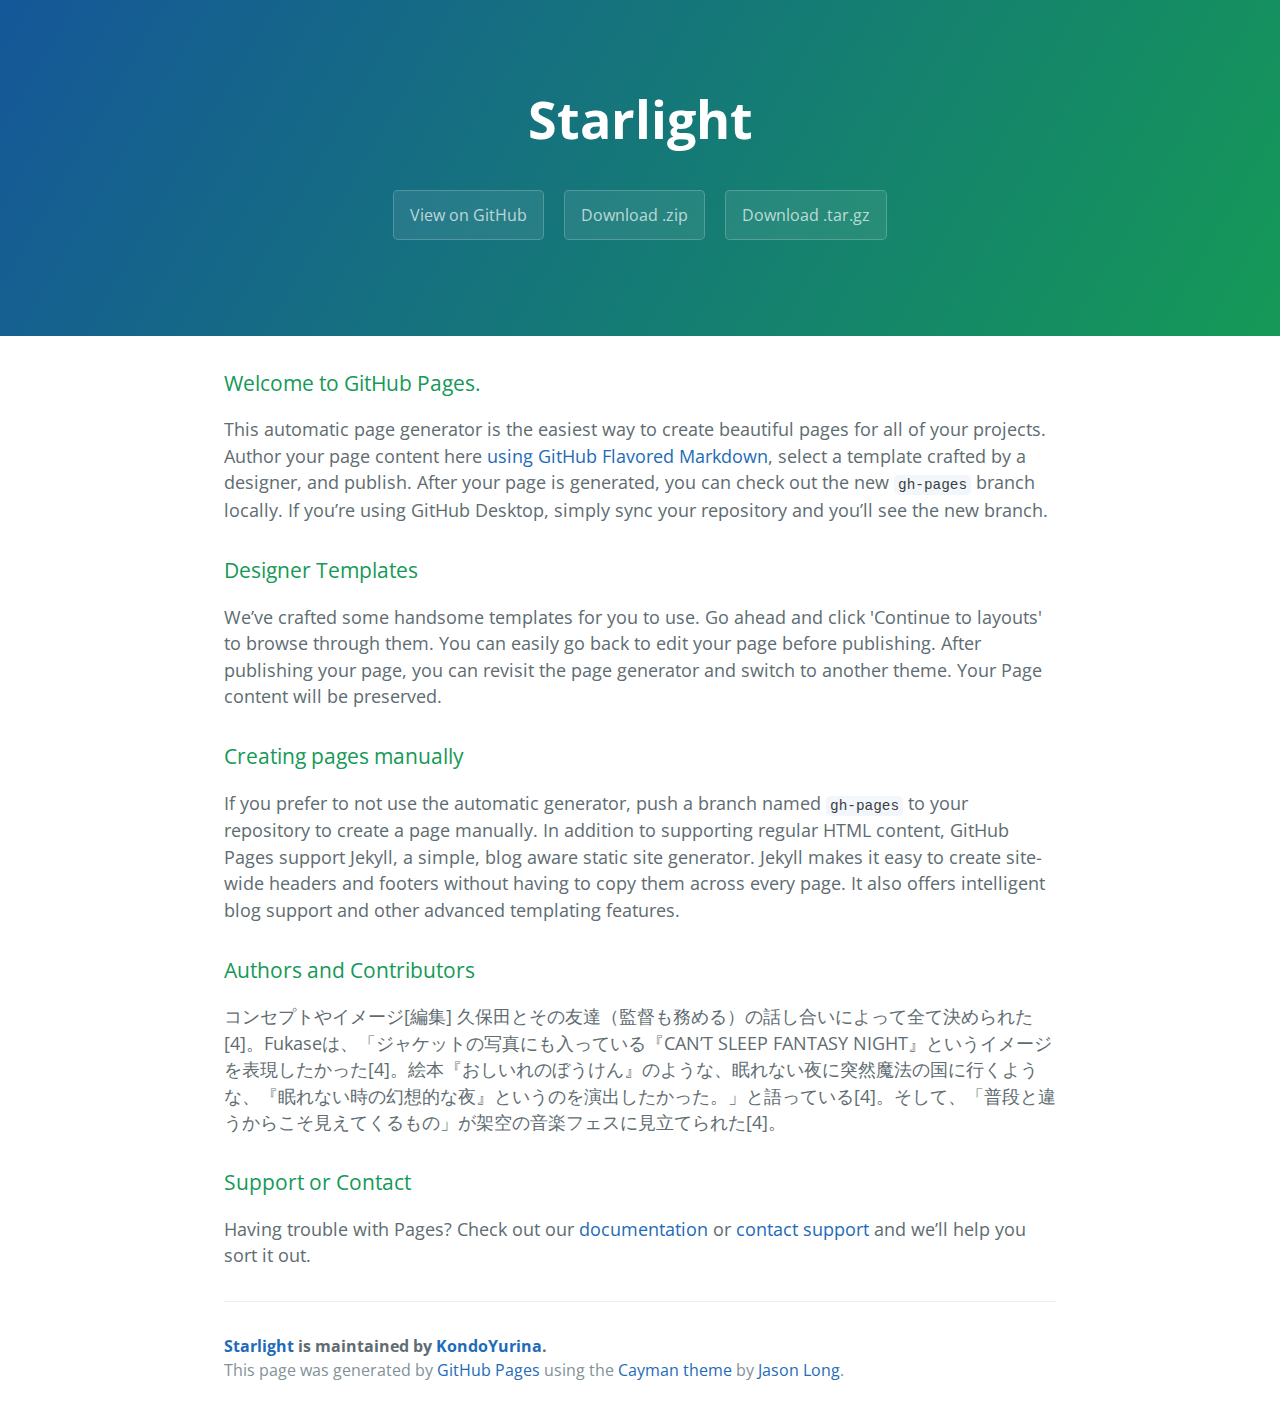
<file: index.html>
<!DOCTYPE html>
<html lang="en-us">
  <head>
    <meta charset="UTF-8">
    <title>Starlight by KondoYurina</title>
    <meta name="viewport" content="width=device-width, initial-scale=1">
    <link rel="stylesheet" type="text/css" href="stylesheets/normalize.css" media="screen">
    <link href='https://fonts.googleapis.com/css?family=Open+Sans:400,700' rel='stylesheet' type='text/css'>
    <link rel="stylesheet" type="text/css" href="stylesheets/stylesheet.css" media="screen">
    <link rel="stylesheet" type="text/css" href="stylesheets/github-light.css" media="screen">
  </head>
  <body>
    <section class="page-header">
      <h1 class="project-name">Starlight</h1>
      <h2 class="project-tagline"></h2>
      <a href="https://github.com/KondoYurina/starlight" class="btn">View on GitHub</a>
      <a href="https://github.com/KondoYurina/starlight/zipball/master" class="btn">Download .zip</a>
      <a href="https://github.com/KondoYurina/starlight/tarball/master" class="btn">Download .tar.gz</a>
    </section>

    <section class="main-content">
      <h3>
<a id="welcome-to-github-pages" class="anchor" href="#welcome-to-github-pages" aria-hidden="true"><span aria-hidden="true" class="octicon octicon-link"></span></a>Welcome to GitHub Pages.</h3>

<p>This automatic page generator is the easiest way to create beautiful pages for all of your projects. Author your page content here <a href="https://guides.github.com/features/mastering-markdown/">using GitHub Flavored Markdown</a>, select a template crafted by a designer, and publish. After your page is generated, you can check out the new <code>gh-pages</code> branch locally. If you’re using GitHub Desktop, simply sync your repository and you’ll see the new branch.</p>

<h3>
<a id="designer-templates" class="anchor" href="#designer-templates" aria-hidden="true"><span aria-hidden="true" class="octicon octicon-link"></span></a>Designer Templates</h3>

<p>We’ve crafted some handsome templates for you to use. Go ahead and click 'Continue to layouts' to browse through them. You can easily go back to edit your page before publishing. After publishing your page, you can revisit the page generator and switch to another theme. Your Page content will be preserved.</p>

<h3>
<a id="creating-pages-manually" class="anchor" href="#creating-pages-manually" aria-hidden="true"><span aria-hidden="true" class="octicon octicon-link"></span></a>Creating pages manually</h3>

<p>If you prefer to not use the automatic generator, push a branch named <code>gh-pages</code> to your repository to create a page manually. In addition to supporting regular HTML content, GitHub Pages support Jekyll, a simple, blog aware static site generator. Jekyll makes it easy to create site-wide headers and footers without having to copy them across every page. It also offers intelligent blog support and other advanced templating features.</p>

<h3>
<a id="authors-and-contributors" class="anchor" href="#authors-and-contributors" aria-hidden="true"><span aria-hidden="true" class="octicon octicon-link"></span></a>Authors and Contributors</h3>

<p>コンセプトやイメージ[編集]
久保田とその友達（監督も務める）の話し合いによって全て決められた[4]。Fukaseは、「ジャケットの写真にも入っている『CAN’T SLEEP FANTASY NIGHT』というイメージを表現したかった[4]。絵本『おしいれのぼうけん』のような、眠れない夜に突然魔法の国に行くような、『眠れない時の幻想的な夜』というのを演出したかった。」と語っている[4]。そして、「普段と違うからこそ見えてくるもの」が架空の音楽フェスに見立てられた[4]。</p>

<h3>
<a id="support-or-contact" class="anchor" href="#support-or-contact" aria-hidden="true"><span aria-hidden="true" class="octicon octicon-link"></span></a>Support or Contact</h3>

<p>Having trouble with Pages? Check out our <a href="https://help.github.com/pages">documentation</a> or <a href="https://github.com/contact">contact support</a> and we’ll help you sort it out.</p>

      <footer class="site-footer">
        <span class="site-footer-owner"><a href="https://github.com/KondoYurina/starlight">Starlight</a> is maintained by <a href="https://github.com/KondoYurina">KondoYurina</a>.</span>

        <span class="site-footer-credits">This page was generated by <a href="https://pages.github.com">GitHub Pages</a> using the <a href="https://github.com/jasonlong/cayman-theme">Cayman theme</a> by <a href="https://twitter.com/jasonlong">Jason Long</a>.</span>
      </footer>

    </section>

  
  </body>
</html>
</file>
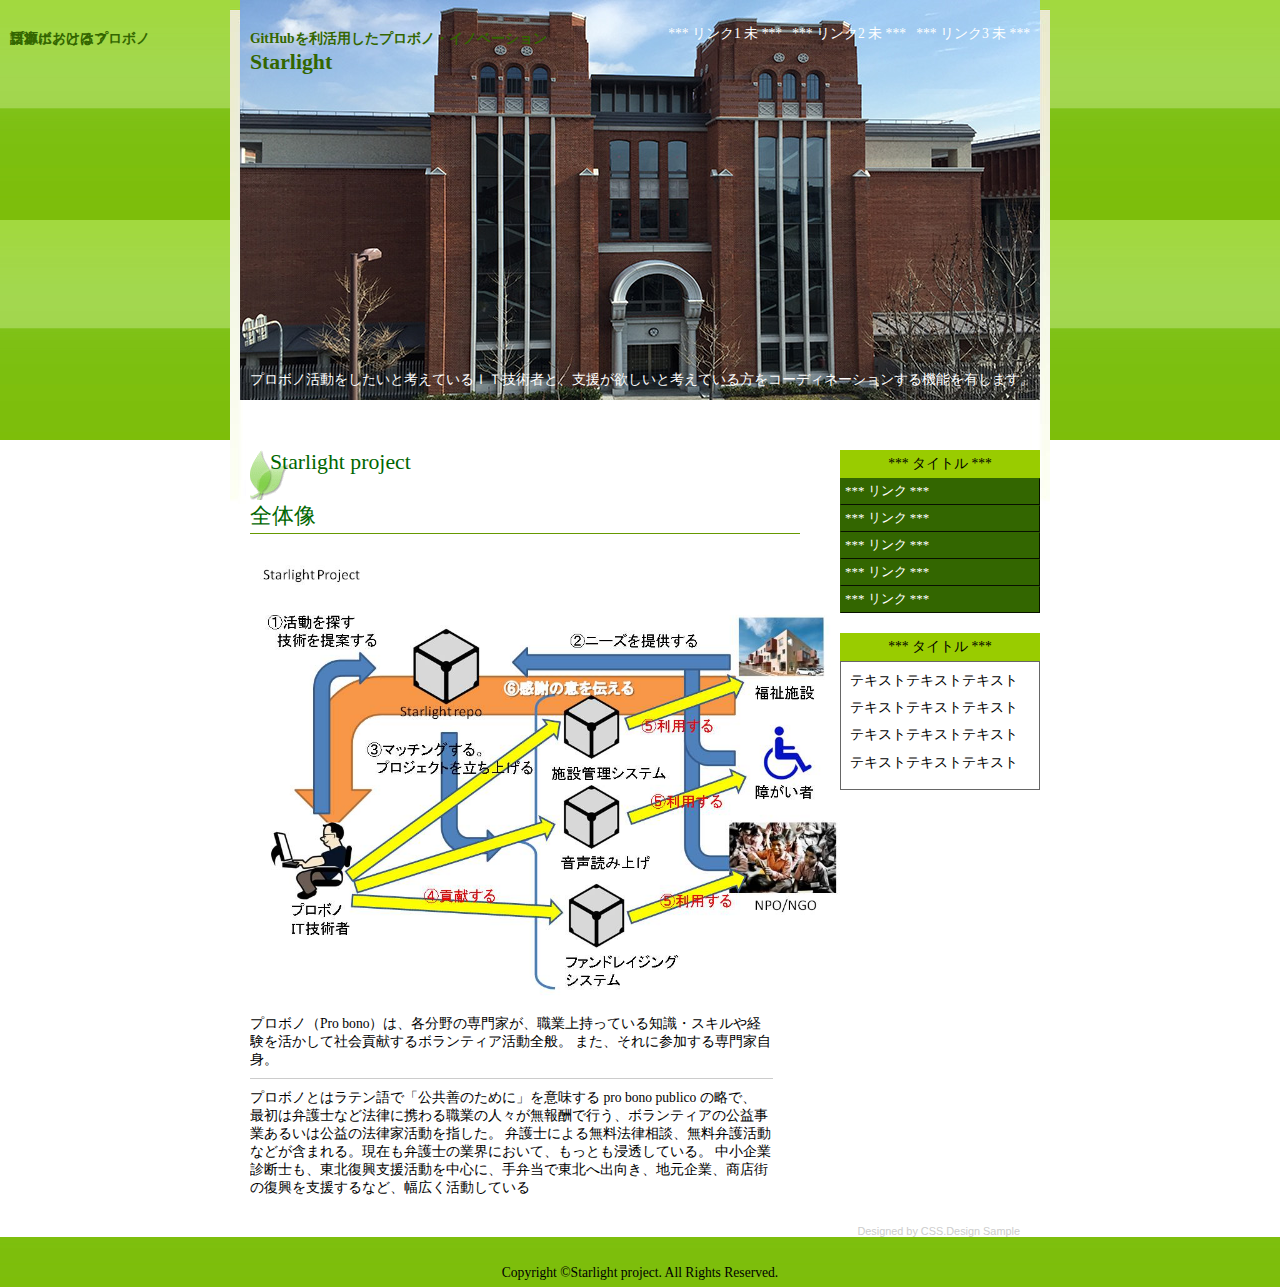
<file: htdocs/index.html>
<!DOCTYPE html PUBLIC "-//W3C//DTD XHTML 1.0 Transitional//EN" "http://www.w3.org/TR/xhtml1/DTD/xhtml1-transitional.dtd">
<html xmlns="http://www.w3.org/1999/xhtml" xml:lang="ja" lang="ja">
<head>
<meta http-equiv="Content-Style-Type" content="text/css" />
<meta http-equiv="Content-Script-Type" content="text/javascript" />
<meta http-equiv="Content-Type" content="text/html; charset=Shift_JIS" />
<title>GitHub�𗘊��p�����v���{�m�E�C�m�x�[�V����</title>
<meta name="description" content="" />
<meta name="keywords" content="" />
<link rel="stylesheet" href="top-page.css" type="text/css" media="screen" />
<!-- Base Layout CSS.Design Sample -->
</head>
<body>
<div id="wrapper">
<div id="header">
<!-- �L�[���[�h -->
<h1>GitHub�𗘊��p�����v���{�m�E�C�m�x�[�V����</h1>
<!-- ��Ɩ��b�V���b�v���b�^�C�g�� -->
<p class="logo"><a href="index.html">Starlight</a></p>
<!-- �T�v -->
<p class="description">�v���{�m�������������ƍl���Ă���h�s�Z�p�҂ƁA�x�����~�����ƍl���Ă�������R�[�f�B�l�[�V��������@�\��L���܂��B</p>
<!-- �w�b�_�[�ナ���N -->
<ul class="ul-info">
<li><a href="#">*** �����N1 �� ***</a></li>
<li><a href="#">*** �����N2 �� ***</a></li>
<li><a href="#">*** �����N3 �� ***</a></li>
</ul>
</div>
<!-- header end -->

<div id="contents">
<!-- �R���e���c�������� �� -->

<h2>Starlight project</h2>
<!-- <p>�e�L�X�g</p> -->

<!-- ���m�点 -->
<p class="information-title">�S�̑�</p>
<div class="picture">
	<img src="img/About Startlight.jpg" width=600, height=450>
</div>

<div class="information">
<ul>
<h1>�v���{�m�Ƃ́H</h1>
<li>�v���{�m�iPro bono�j�́A�e����̐��Ƃ��A�E�Ə㎝���Ă���m���E�X�L����o�����������ĎЉ�v������{�����e�B�A�����S�ʁB �܂��A����ɎQ��������Ǝ��g�B</li>
<h1>�ꌹ</h1>
<li>�v���{�m�Ƃ̓��e����Łu�����P�̂��߂Ɂv���Ӗ����� pro bono publico �̗��ŁA �ŏ��ٌ͕�m�Ȃǖ@���Ɍg���E�Ƃ̐l�X������V�ōs���A�{�����e�B�A�̌��v���Ƃ��邢�͌��v�̖@���Ɗ������w�����B

�ٌ�m�ɂ�閳���@�����k�A�����ٌ슈���Ȃǂ��܂܂��B���݂��ٌ�m�̋ƊE�ɂ����āA�����Ƃ��Z�����Ă���B ������Ɛf�f�m���A���k�����x�������𒆐S�ɁA��ٓ��œ��k�֏o�����A�n����ƁA���X�X�̕������x������ȂǁA���L���������Ă���</li>
<h1>���{�ɂ�����v���{�m</h1>
<li>���{�ł́A�v���{�m��]�҂�NPO�Ȃǂɒ����T�[�r�X�̓o�^�Ґ���2010�N��1�N�ԂőO�N��2.5�{�ɂȂ�ȂǁA �傫�ȐL�т������Ă���B ��Ƃɂ����Ă�NEC��S�[���h�}���E�T�b�N�X���A�q��Ċ֘A��NPO�ւ̃v���{�m���Г��ŕ��Ȃǐ��I�Ȋ��������Ă���B �A�����J���l�ɁA���{�ł��ٌ�m��Ȃǂ����v�I�����ɑ΂���`���I�������Ԃ��ݒ肳��Ă���ꍇ�������A �v���{�m�����Ƃ��đ������邱�Ƃ�����B ���F��v�m��PwC���炽�č��@�l�ɂ����I�Ȏ�g�݂ɂ��A���̔F�m���L�����Ă��Ă���B ������Ɛf�f�m���A���k�����x�������𒆐S�ɁA��ٓ��œ��k�֏o�����A�n����ƁA���X�X�̕������x������ȂǁA���L���������Ă���B</li>
<!-- <li>�e�L�X�g�e�L�X�g�e�L�X�g</li> -->
</ul>
</div>
<!-- �R���e���c�����܂� �� -->
</div>
<!-- contents end -->
<div id="sidebar">
<!-- �T�C�h�o�[�������� �� -->
<p class="side-title">*** �^�C�g�� ***</p>
<ul class="localnavi">
<li><a href="#">*** �����N ***</a></li>
<li><a href="#">*** �����N ***</a></li>
<li><a href="#">*** �����N ***</a></li>
<li><a href="#">*** �����N ***</a></li>
<li><a href="#">*** �����N ***</a></li>
</ul>

<dl>
<dt>*** �^�C�g�� ***</dt>
<dd>
<p>�e�L�X�g�e�L�X�g�e�L�X�g</p>
<p>�e�L�X�g�e�L�X�g�e�L�X�g</p>
<p>�e�L�X�g�e�L�X�g�e�L�X�g</p>
<p>�e�L�X�g�e�L�X�g�e�L�X�g</p>
</dd>
</dl>

<!-- �T�C�h�o�[�����܂� �� -->
</div>
<!-- sidebar end -->
<!-- �폜�s�� -->
<p id="cds">Designed by <a href="http://www.css-designsample.com/">CSS.Design Sample</a></p></div>
<div id="footer">
<!-- �R�s�[���C�g / ���쌠�\�� -->
<p>Copyright &copy;Starlight project. All Rights Reserved.</p>
</div>
</body>
</html>
</file>
<file: stylesheets/stylesheet.css>
* {
  box-sizing: border-box; }

body {
  padding: 0;
  margin: 0;
  font-family: "Open Sans", "Helvetica Neue", Helvetica, Arial, sans-serif;
  font-size: 16px;
  line-height: 1.5;
  color: #606c71; }

a {
  color: #1e6bb8;
  text-decoration: none; }
  a:hover {
    text-decoration: underline; }

.btn {
  display: inline-block;
  margin-bottom: 1rem;
  color: rgba(255, 255, 255, 0.7);
  background-color: rgba(255, 255, 255, 0.08);
  border-color: rgba(255, 255, 255, 0.2);
  border-style: solid;
  border-width: 1px;
  border-radius: 0.3rem;
  transition: color 0.2s, background-color 0.2s, border-color 0.2s; }
  .btn + .btn {
    margin-left: 1rem; }

.btn:hover {
  color: rgba(255, 255, 255, 0.8);
  text-decoration: none;
  background-color: rgba(255, 255, 255, 0.2);
  border-color: rgba(255, 255, 255, 0.3); }

@media screen and (min-width: 64em) {
  .btn {
    padding: 0.75rem 1rem; } }

@media screen and (min-width: 42em) and (max-width: 64em) {
  .btn {
    padding: 0.6rem 0.9rem;
    font-size: 0.9rem; } }

@media screen and (max-width: 42em) {
  .btn {
    display: block;
    width: 100%;
    padding: 0.75rem;
    font-size: 0.9rem; }
    .btn + .btn {
      margin-top: 1rem;
      margin-left: 0; } }

.page-header {
  color: #fff;
  text-align: center;
  background-color: #159957;
  background-image: linear-gradient(120deg, #155799, #159957); }

@media screen and (min-width: 64em) {
  .page-header {
    padding: 5rem 6rem; } }

@media screen and (min-width: 42em) and (max-width: 64em) {
  .page-header {
    padding: 3rem 4rem; } }

@media screen and (max-width: 42em) {
  .page-header {
    padding: 2rem 1rem; } }

.project-name {
  margin-top: 0;
  margin-bottom: 0.1rem; }

@media screen and (min-width: 64em) {
  .project-name {
    font-size: 3.25rem; } }

@media screen and (min-width: 42em) and (max-width: 64em) {
  .project-name {
    font-size: 2.25rem; } }

@media screen and (max-width: 42em) {
  .project-name {
    font-size: 1.75rem; } }

.project-tagline {
  margin-bottom: 2rem;
  font-weight: normal;
  opacity: 0.7; }

@media screen and (min-width: 64em) {
  .project-tagline {
    font-size: 1.25rem; } }

@media screen and (min-width: 42em) and (max-width: 64em) {
  .project-tagline {
    font-size: 1.15rem; } }

@media screen and (max-width: 42em) {
  .project-tagline {
    font-size: 1rem; } }

.main-content :first-child {
  margin-top: 0; }
.main-content img {
  max-width: 100%; }
.main-content h1, .main-content h2, .main-content h3, .main-content h4, .main-content h5, .main-content h6 {
  margin-top: 2rem;
  margin-bottom: 1rem;
  font-weight: normal;
  color: #159957; }
.main-content p {
  margin-bottom: 1em; }
.main-content code {
  padding: 2px 4px;
  font-family: Consolas, "Liberation Mono", Menlo, Courier, monospace;
  font-size: 0.9rem;
  color: #383e41;
  background-color: #f3f6fa;
  border-radius: 0.3rem; }
.main-content pre {
  padding: 0.8rem;
  margin-top: 0;
  margin-bottom: 1rem;
  font: 1rem Consolas, "Liberation Mono", Menlo, Courier, monospace;
  color: #567482;
  word-wrap: normal;
  background-color: #f3f6fa;
  border: solid 1px #dce6f0;
  border-radius: 0.3rem; }
  .main-content pre > code {
    padding: 0;
    margin: 0;
    font-size: 0.9rem;
    color: #567482;
    word-break: normal;
    white-space: pre;
    background: transparent;
    border: 0; }
.main-content .highlight {
  margin-bottom: 1rem; }
  .main-content .highlight pre {
    margin-bottom: 0;
    word-break: normal; }
.main-content .highlight pre, .main-content pre {
  padding: 0.8rem;
  overflow: auto;
  font-size: 0.9rem;
  line-height: 1.45;
  border-radius: 0.3rem; }
.main-content pre code, .main-content pre tt {
  display: inline;
  max-width: initial;
  padding: 0;
  margin: 0;
  overflow: initial;
  line-height: inherit;
  word-wrap: normal;
  background-color: transparent;
  border: 0; }
  .main-content pre code:before, .main-content pre code:after, .main-content pre tt:before, .main-content pre tt:after {
    content: normal; }
.main-content ul, .main-content ol {
  margin-top: 0; }
.main-content blockquote {
  padding: 0 1rem;
  margin-left: 0;
  color: #819198;
  border-left: 0.3rem solid #dce6f0; }
  .main-content blockquote > :first-child {
    margin-top: 0; }
  .main-content blockquote > :last-child {
    margin-bottom: 0; }
.main-content table {
  display: block;
  width: 100%;
  overflow: auto;
  word-break: normal;
  word-break: keep-all; }
  .main-content table th {
    font-weight: bold; }
  .main-content table th, .main-content table td {
    padding: 0.5rem 1rem;
    border: 1px solid #e9ebec; }
.main-content dl {
  padding: 0; }
  .main-content dl dt {
    padding: 0;
    margin-top: 1rem;
    font-size: 1rem;
    font-weight: bold; }
  .main-content dl dd {
    padding: 0;
    margin-bottom: 1rem; }
.main-content hr {
  height: 2px;
  padding: 0;
  margin: 1rem 0;
  background-color: #eff0f1;
  border: 0; }

@media screen and (min-width: 64em) {
  .main-content {
    max-width: 64rem;
    padding: 2rem 6rem;
    margin: 0 auto;
    font-size: 1.1rem; } }

@media screen and (min-width: 42em) and (max-width: 64em) {
  .main-content {
    padding: 2rem 4rem;
    font-size: 1.1rem; } }

@media screen and (max-width: 42em) {
  .main-content {
    padding: 2rem 1rem;
    font-size: 1rem; } }

.site-footer {
  padding-top: 2rem;
  margin-top: 2rem;
  border-top: solid 1px #eff0f1; }

.site-footer-owner {
  display: block;
  font-weight: bold; }

.site-footer-credits {
  color: #819198; }

@media screen and (min-width: 64em) {
  .site-footer {
    font-size: 1rem; } }

@media screen and (min-width: 42em) and (max-width: 64em) {
  .site-footer {
    font-size: 1rem; } }

@media screen and (max-width: 42em) {
  .site-footer {
    font-size: 0.9rem; } }
</file>
<file: stylesheets/github-light.css>
/*
   Copyright 2014 GitHub Inc.

   Licensed under the Apache License, Version 2.0 (the "License");
   you may not use this file except in compliance with the License.
   You may obtain a copy of the License at

       http://www.apache.org/licenses/LICENSE-2.0

   Unless required by applicable law or agreed to in writing, software
   distributed under the License is distributed on an "AS IS" BASIS,
   WITHOUT WARRANTIES OR CONDITIONS OF ANY KIND, either express or implied.
   See the License for the specific language governing permissions and
   limitations under the License.

*/

.pl-c /* comment */ {
  color: #969896;
}

.pl-c1      /* constant, markup.raw, meta.diff.header, meta.module-reference, meta.property-name, support, support.constant, support.variable, variable.other.constant */,
.pl-s .pl-v /* string variable */ {
  color: #0086b3;
}

.pl-e  /* entity */,
.pl-en /* entity.name */ {
  color: #795da3;
}

.pl-s .pl-s1 /* string source */,
.pl-smi      /* storage.modifier.import, storage.modifier.package, storage.type.java, variable.other, variable.parameter.function */ {
  color: #333;
}

.pl-ent /* entity.name.tag */ {
  color: #63a35c;
}

.pl-k /* keyword, storage, storage.type */ {
  color: #a71d5d;
}

.pl-pds              /* punctuation.definition.string, string.regexp.character-class */,
.pl-s                /* string */,
.pl-s .pl-pse .pl-s1 /* string punctuation.section.embedded source */,
.pl-sr               /* string.regexp */,
.pl-sr .pl-cce       /* string.regexp constant.character.escape */,
.pl-sr .pl-sra       /* string.regexp string.regexp.arbitrary-repitition */,
.pl-sr .pl-sre       /* string.regexp source.ruby.embedded */ {
  color: #183691;
}

.pl-v /* variable */ {
  color: #ed6a43;
}

.pl-id /* invalid.deprecated */ {
  color: #b52a1d;
}

.pl-ii /* invalid.illegal */ {
  background-color: #b52a1d;
  color: #f8f8f8;
}

.pl-sr .pl-cce /* string.regexp constant.character.escape */ {
  color: #63a35c;
  font-weight: bold;
}

.pl-ml /* markup.list */ {
  color: #693a17;
}

.pl-mh        /* markup.heading */,
.pl-mh .pl-en /* markup.heading entity.name */,
.pl-ms        /* meta.separator */ {
  color: #1d3e81;
  font-weight: bold;
}

.pl-mq /* markup.quote */ {
  color: #008080;
}

.pl-mi /* markup.italic */ {
  color: #333;
  font-style: italic;
}

.pl-mb /* markup.bold */ {
  color: #333;
  font-weight: bold;
}

.pl-md /* markup.deleted, meta.diff.header.from-file */ {
  background-color: #ffecec;
  color: #bd2c00;
}

.pl-mi1 /* markup.inserted, meta.diff.header.to-file */ {
  background-color: #eaffea;
  color: #55a532;
}

.pl-mdr /* meta.diff.range */ {
  color: #795da3;
  font-weight: bold;
}

.pl-mo /* meta.output */ {
  color: #1d3e81;
}
</file>
<file: htdocs/top-page.css>
@charset "shift_jis";

/* -------------------------------------------------------------

[1] ���C�A�E�g�Ɋւ���w��
[2] �w�b�_�[�u���b�N���Ɋւ���w��
[3] �R���e���c�u���b�N���Ɋւ���w��
[4] �T�C�h�o�[�u���b�N���Ɋւ���w��
[5] �t�b�^�[�u���b�N���Ɋւ���w��
[6] CSS�f�U�C���T���v�������N�w��

----------------------------------------------------------------
CSS�f�U�C���T���v [ URL ] http://www.css-designsample.com
------------------------------------------------------------- */


/* �ꊇ�őS�Ă̗v�f�̗]�����[���Ɏw�� */
* {
  margin: 0;
  padding: 0;
}

/* -------------------------------------------------------------
   [1] ���C�A�E�g�Ɋւ���w�� */
body {
  font-size: 85%;
  text-align: center;
  font-family: "�l�r �o�S�V�b�N", Osaka, "�q���M�m�p�S Pro W3" sans-serif;
  padding: 0;
  margin: 0;
  background: url(img/bg-body-top.jpg) repeat-x 0 0;
}

/*-- �S�̂��͂�ł��܂� --*/
#wrapper {
  text-align: left;
  width: 800px;
  margin: 0 auto;
  padding: 0 10px;
  background: url(img/bg-wrapper.jpg) no-repeat 0 0;
}

/*-- �w�b�_�[���� --*/
#header {
  width: 100%;
  height: 400px;
  margin-bottom: 50px;
  position: relative;
  background: url(img/Doushisha820X400.jpg) no-repeat 50% 0;
}

/*-- �R���e���c���� --*/
#contents {
  width: 550px;
  float: left;
  padding: 0 40px 0 10px;
}

/*-- �T�C�h�o�[���� --*/
#sidebar {
  width: 200px;
  float: right;
}

#right-sidebar {
  width: 180px;
  float: left;
}

/*-- �A���_�[�i�r���� --*/
#undernavi { clear: both; }

/*-- �t�b�^�[���� --*/
#footer {
  padding: 2em 0 0.5em;
  background: url(img/bg-body.jpg) repeat-x 0 100%;
}

/* -------------------------------------------------------------
   [2] �w�b�_�[�u���b�N���Ɋւ���w�� */

/* ���o�� */

h1 {
  font-size: 100%;
  text-align: right;
  position: absolute;
  top: 30px;
  left: 10px;
  color: #360;
}

/* �T�C�g�^�C�g�� */
.logo {
  font-size: 160%;
  position: absolute;
  top: 50px;
  left: 10px;
}

.logo a {
  font-weight: bold;
  color: #360;
  text-decoration: none;
}

.logo a:hover {
  color: #f00;
  text-decoration: none;
}

/* �T�v */
.description {
  line-height: 1.5em;
  position: absolute;
  bottom: 10px;
  left: 10px;
  color: #FFF;
}

/* �T�C�g�}�b�v���ւ̃��X�g */
.ul-info {
  list-style-type: none;
  position: absolute;
  top:25px;
  right: 10px;
}

.ul-info li {
  display: inline;
  margin-left: 0.5em;
}

.ul-info li a {
  text-decoration:none;
  color: #fff;
}

.ul-info li a:hover {
  text-decoration: underline;
  color: #f00;
}

/* -------------------------------------------------------------
   [3] �R���e���c�u���b�N���Ɋւ���w�� */

/* ���o�� */
h2,
h3,
h4,
h5,
h6 {
  font-size: 160%;
  font-weight: normal;
  height: 50px;
  padding: 0 0 0 20px;
  background: #fff url(img/mark.gif) no-repeat 0 0;
  color: #006600
}

/* ���� */
#contents p {
  line-height: 1.5em;
  margin-bottom: 1em;
}

/* �X�V��� */
.information-title {
  font-size: 160%;
  margin: 0;
  border-bottom: 1px solid #690;
  color: #060
}

.information {
  height: 200px;
  margin-bottom: 20px;
  overflow: auto;
}

.information ul {
  list-style-type: none;
  margin: 0 2em 0 0;
}

.information li {
  margin: 0;
  padding: 10px 0 9px;
  border-bottom: 1px solid #ccc;
}

/* -------------------------------------------------------------
   [4] �T�C�h�o�[�u���b�N���Ɋւ���w�� */

/* �T�C�h�o�[�^�C�g�� */
.side-title {
  text-align: center;
  margin: 0;
  padding: 5px 0;
  background-color: #99CC00;
  color: #000;
}

ul.localnavi {
  font-size: 95%;
  list-style-type: none;
  margin-bottom: 20px;
}

.localnavi li { display: inline; }

.localnavi a {
  text-decoration: none;
  width: 190px;
  display: block;
  padding: 4px;
  border: 1px outset #360;
  background-color: #360;
  color: #fff;
}

.localnavi a:hover {
  text-decoration: none;
  border: 1px outset #360;
  background-color: #9c0;
  color: #fff;
}

#sidebar dl{ margin-bottom: 20px;}

#sidebar dt{  text-align: center;
  padding: 5px 0;
  background-color: #99CC00;
  color: #000;}

#sidebar dd{ margin-bottom: 10px; padding: 9px; border: 1px solid #666;}
#sidebar dd p{ margin-bottom: 0.5em; line-height: 1.5em;}

/* -------------------------------------------------------------
   [5] �t�b�^�[�u���b�N���Ɋւ���w�� */

#footer p { text-align: center; }

/* -------------------------------------------------------------
   [6] CSS�f�U�C���T���v�������N�w�� */

#cds {
  font-size: 80%;
  font-family: Geneva, Arial, Helvetica, sans-serif;
  text-align: right;
  margin: 0;
  padding-right: 20px;
  clear: both;
}

#cds,
#cds a,
#cds a:hover {
  text-decoration: none;
  color: #ccc;
}
</file>
